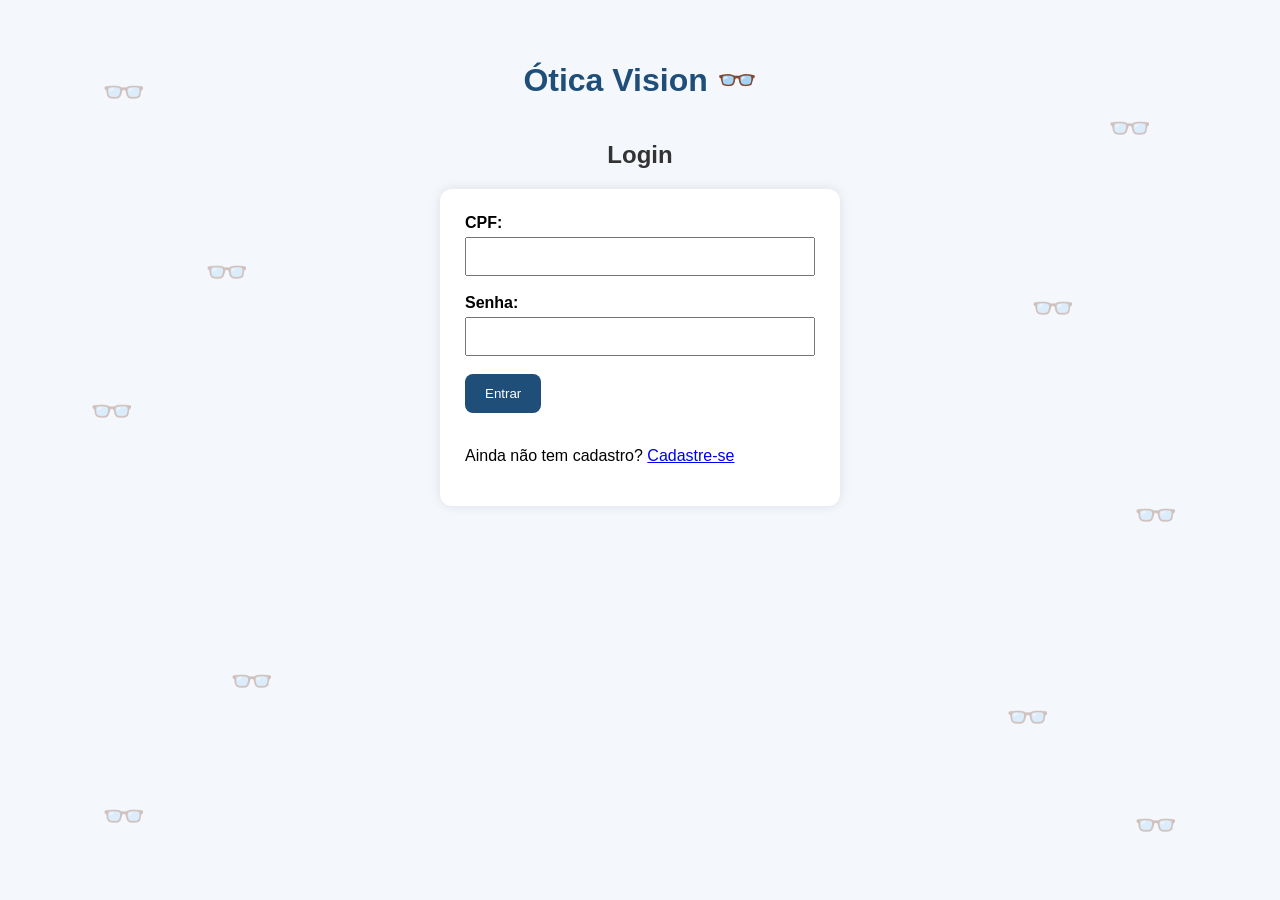
<file: index.html>
<!DOCTYPE html>
<html lang="pt-BR">

<head>
    <meta charset="UTF-8">
    <title>Ótica Vision - Login</title>
    <link rel="stylesheet" href="style.css">
</head>

<body>
    <h1>Ótica Vision 👓</h1>
    <h2>Login</h2>

    <form>
      <label>CPF:</label>
      <input type="text" id="loginCpf" maxlength="11">

        <br><br>

        <label>Senha:</label>
        <input type="password" id="loginSenha">

        <br><br>
        
        <button type="button" id="btnLogin">Entrar</button>

        <br><br>

        <p>
            Ainda não tem cadastro?
            <a href="cadastro.html">Cadastre-se</a>
        </p>

    </form>

    <span class="oculos oculos1">👓</span>
    <span class="oculos oculos2">👓</span>
    <span class="oculos oculos3">👓</span>
    <span class="oculos oculos4">👓</span>
    <span class="oculos oculos5">👓</span>
    <span class="oculos oculos6">👓</span>
    <span class="oculos oculos7">👓</span>
    <span class="oculos oculos8">👓</span>
    <span class="oculos oculos9">👓</span>
    <span class="oculos oculos10">👓</span>

    <script scr="script,js"></script>

    <script src="login.js"></script>

    </body>
    </html>
</file>
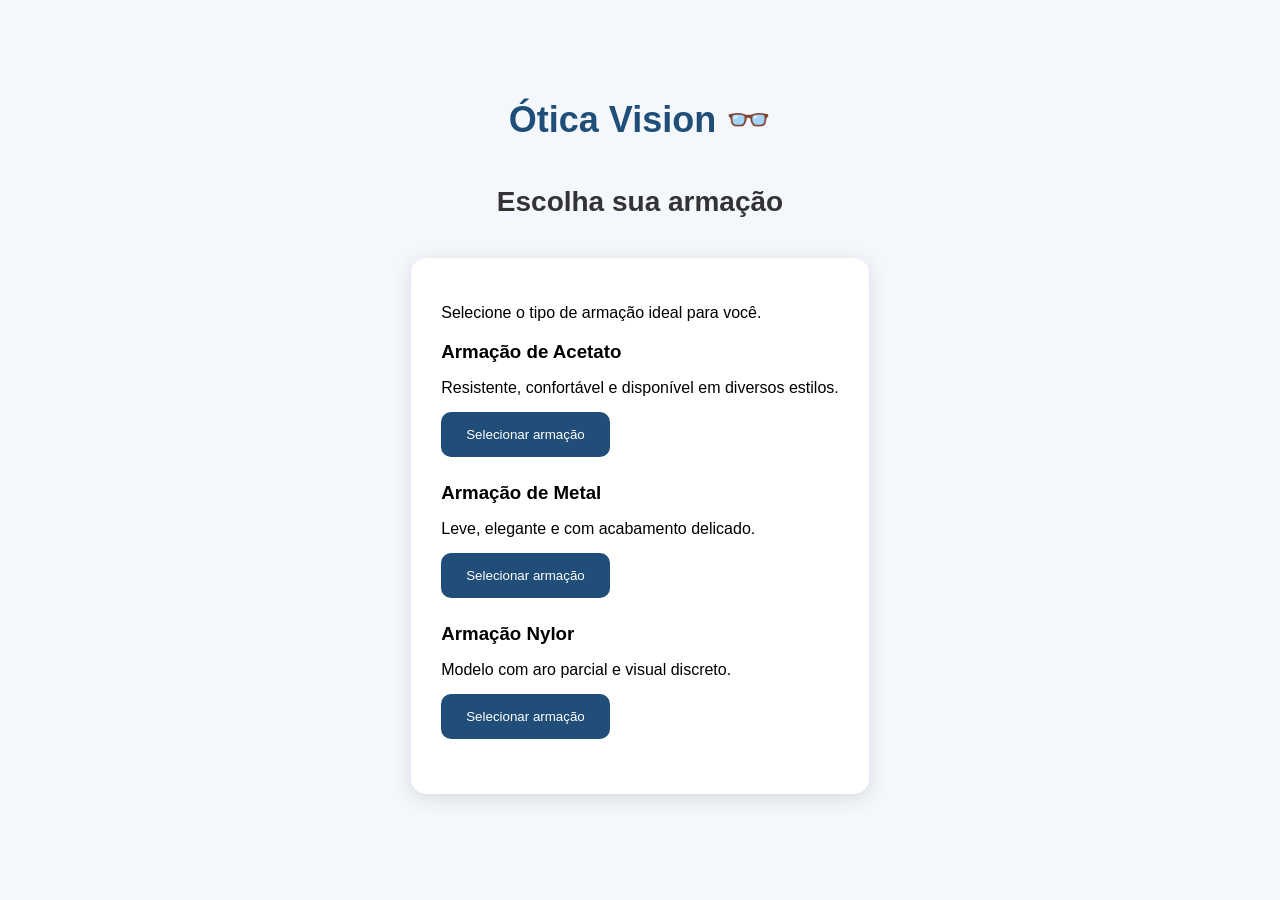
<file: armacoes.html>
<!DOCTYPE html>
<html lang="pt-BR">
<head>
    <meta charset="UTF-8">
    <meta name="viewport" content="width=device-width, initial-scale=1.0">
    <title>Armações - Ótica Vision</title>
    <link rel="stylesheet" href="style.css">
</head>
<body>
    <header class="cabecalho-armacoes">
    <h1>Ótica Vision 👓</h1>
    <h2>Escolha sua armação</h2>
</header>
    <main class="pagina-armacoes">
        <p>Selecione o tipo de armação ideal para você.</p>

        <section class="opcoes-armacoes">
            <div class="card-armacao">
                <h3>Armação de Acetato</h3>
                <p>Resistente, confortável e disponível em diversos estilos.</p>
                <button type="button"
                    onclick="selecionarArmacao('Acetato')">
                    Selecionar armação
                </button>
            </div>

            <div class="card-armacao">
                <h3>Armação de Metal</h3>
                <p>Leve, elegante e com acabamento delicado.</p>
                <button type="button"
                    onclick="selecionarArmacao('Metal')">
                    Selecionar armação
                </button>
            </div>

            <div class="card-armacao">
                <h3>Armação Nylor</h3>
                <p>Modelo com aro parcial e visual discreto.</p>
                <button type="button"
                    onclick="selecionarArmacao('Nylor')">
                    Selecionar armação
                </button>
            </div>
        </section>

        <p id="mensagemArmacao" role="status"></p>
    </main>

    <script src="armacoes.js"></script>
</body>
</html>
</file>
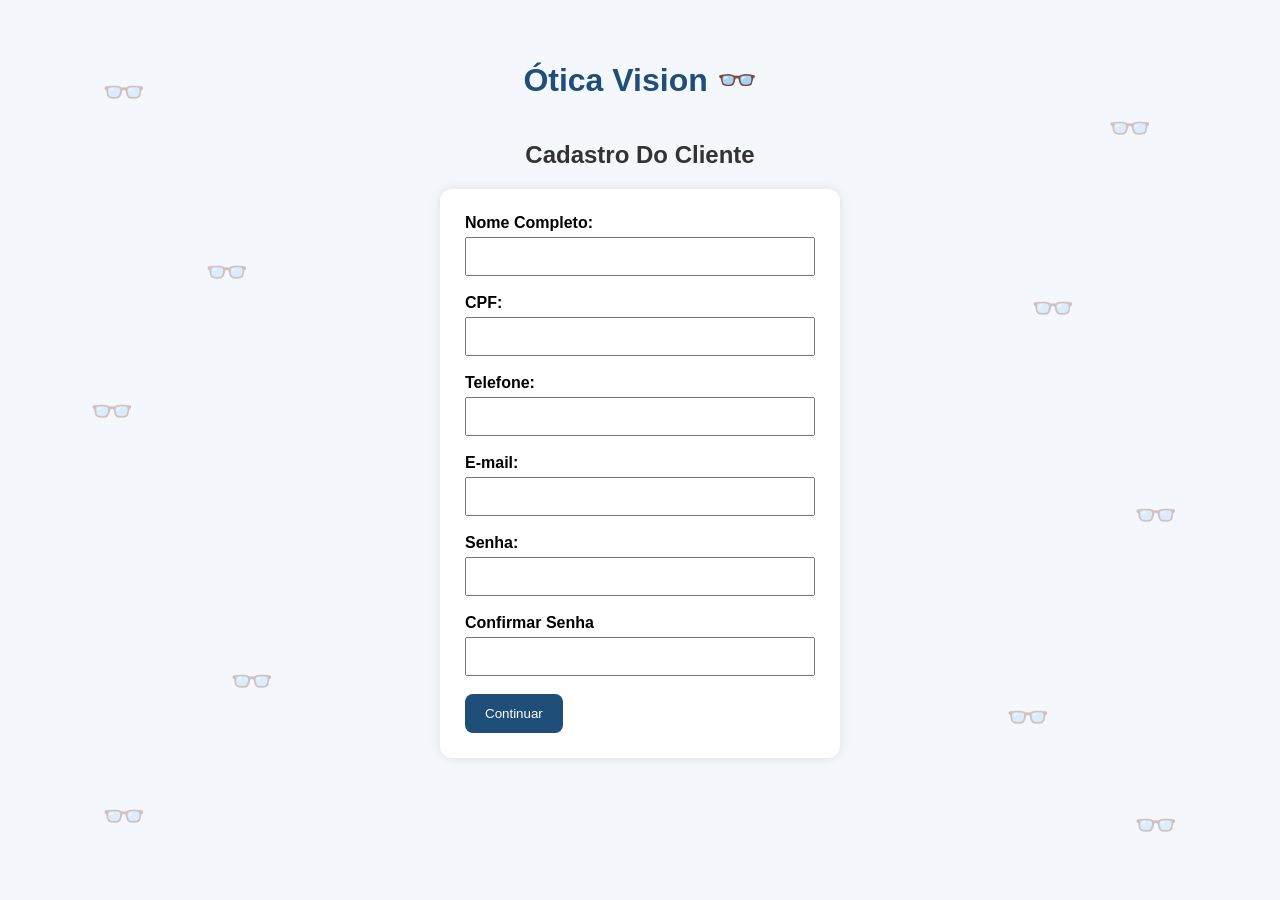
<file: cadastro.html>
<!DOCTYPE html>
<html lang="pt-BR">

<head> 
      <meta charset="UTF-8">
      <title>Ótica Visions</title>
      <link rel="stylesheet" href="style.css">
</head>

<body>
<h1>Ótica Vision 👓</h1>
<h2>Cadastro Do Cliente</h2>

<form>
    <label>Nome Completo:</label>
    <input type="text" id="nome">

    <br><br>

    <label>CPF:</label>
    <Input type="text" id="cpf" maxlength="11">

        <br><br>

    <label>Telefone:</label>
    <input type="text" id="telefone" maxlength="11">

    <br><br>

    <label>E-mail:</label>
    <input type="email" id="email" required>

    <br><br>

    <label>Senha:</label>
    <input type="password" id="senha" minlength="6" required>

    <br><br>

    <label>Confirmar Senha</label>
    <input type="password" id="confirmarsenha" minlength="6" required>

    <br><br>

    <button type="button" id="btnCadastro">Continuar</button>


    </form>

    <span class="oculos oculos1">👓</span>
    <span class="oculos oculos2">👓</span>
    <span class="oculos oculos3">👓</span>
    <span class="oculos oculos4">👓</span>
    <span class="oculos oculos5">👓</span>
    <span class="oculos oculos6">👓</span>
    <span class="oculos oculos7">👓</span>
    <span class="oculos oculos8">👓</span>
    <span class="oculos oculos9">👓</span>
    <span class="oculos oculos10">👓</span>

    <script src="script.js"></script>


        
    </body>
    </html>
</file>
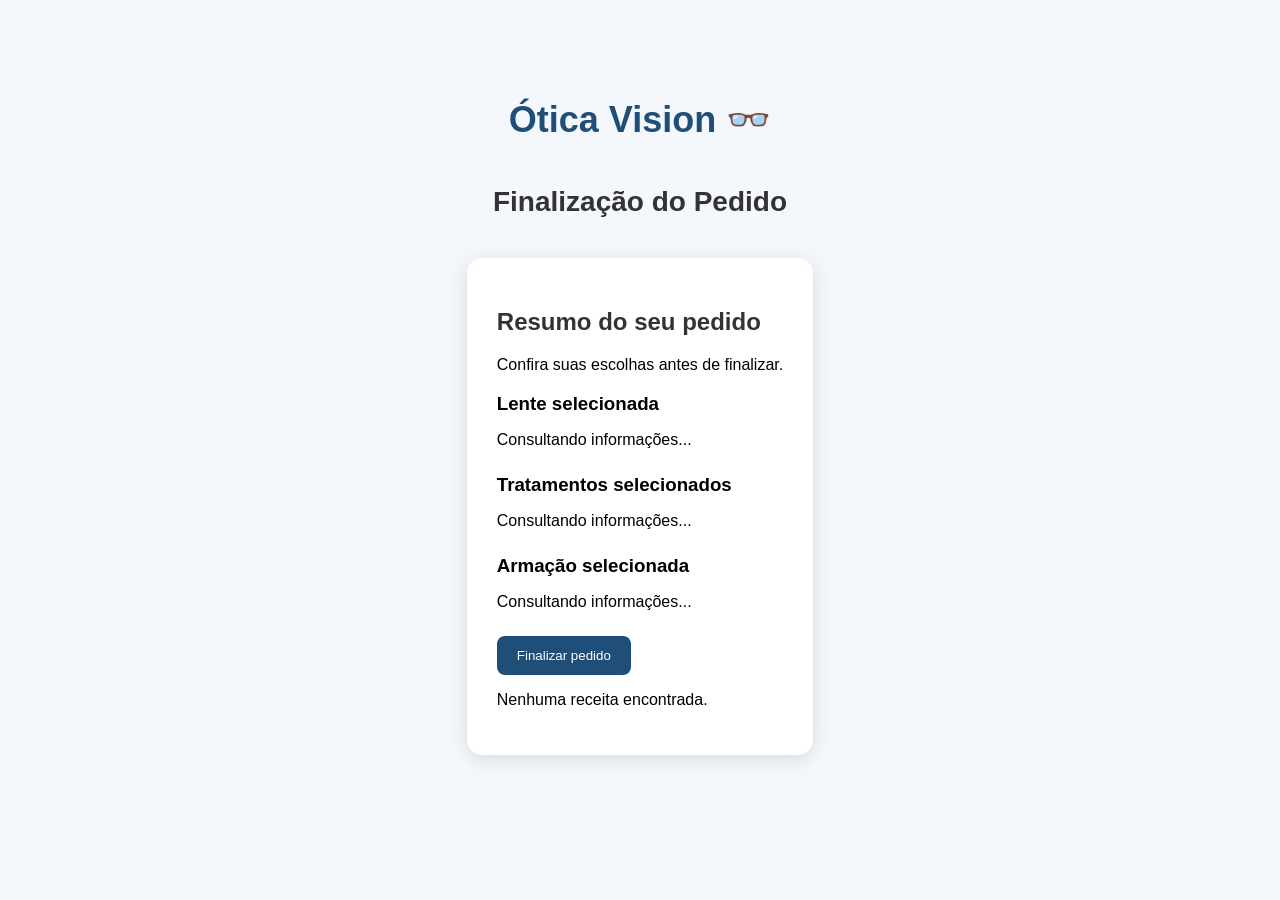
<file: pedido.html>
<!DOCTYPE html>
<html lang="pt-BR">
<head>
    <meta charset="UTF-8">
    <meta name="viewport" content="width=device-width, initial-scale=1.0">
    <title>Finalizar Pedido - Ótica Vision</title>
    <link rel="stylesheet" href="style.css">
</head>
<body>

    <header class="cabecalho-armacoes">
        <h1>Ótica Vision 👓</h1>
        <h2>Finalização do Pedido</h2>
    </header>

    <main class="pagina-armacoes">
        <h2>Resumo do seu pedido</h2>

        <p>Confira suas escolhas antes de finalizar.</p>

        <section class="opcoes-armacoes">
            <div class="card-armacao">
                <h3>Lente selecionada</h3>
                <p id="resumoLente">Consultando informações...</p>
            </div>

            <div class="card-armacao">
                <h3>Tratamentos selecionados</h3>
                <p id="resumoTratamentos">Consultando informações...</p>
            </div>

            <div class="card-armacao">
                <h3>Armação selecionada</h3>
                <p id="resumoArmacao">Consultando informações...</p>
            </div>
        </section>

        <button type="button" id="btnFinalizar">
            Finalizar pedido
        </button>

        <p id="mensagemPedido" role="status"></p>
    </main>

    <script src="pedido.js"></script>
</body>
</html>
</file>
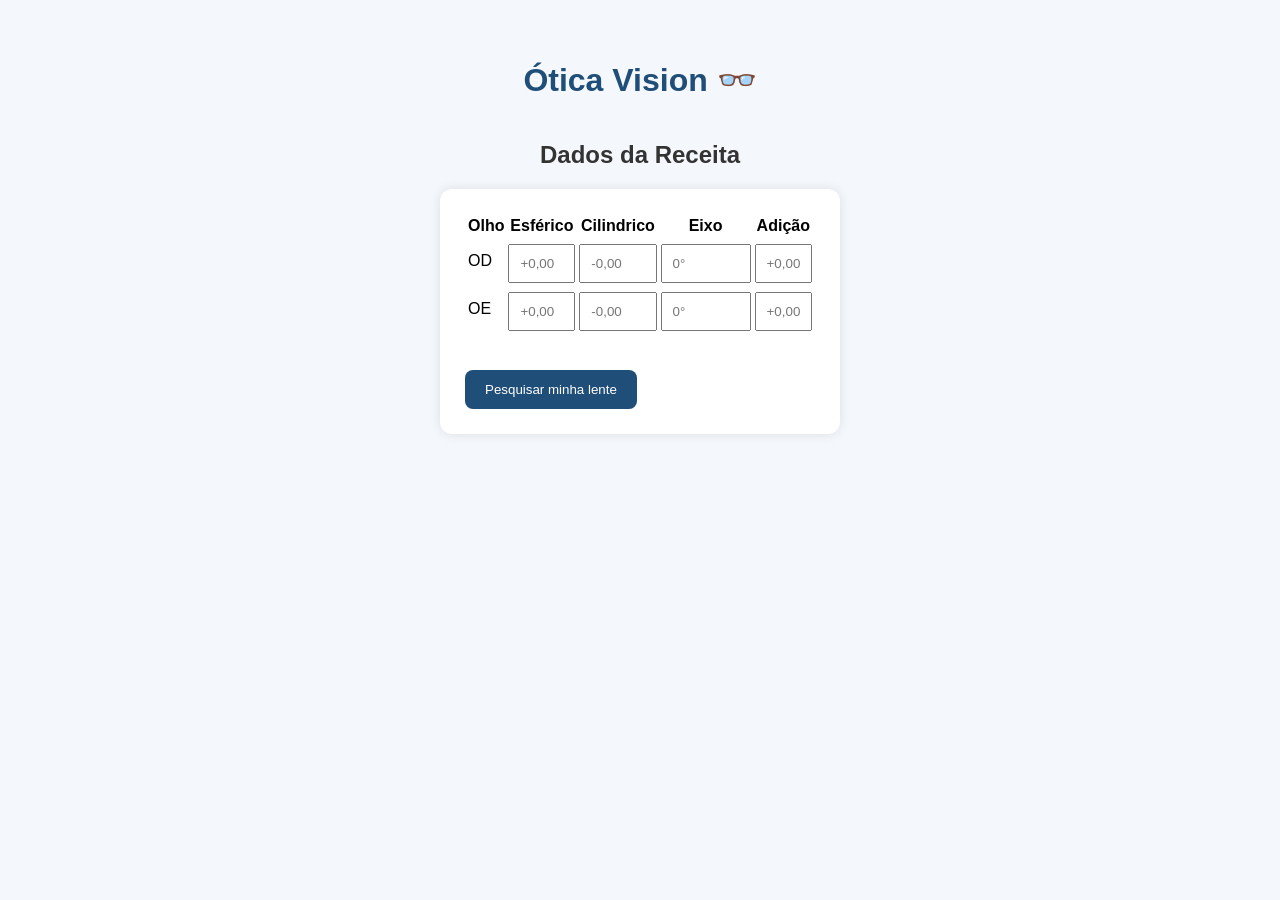
<file: receita.html>
<!DOCTYPE html>
<html lang="pt-BR">

<head> 
<meta charset="UTF-8">
<title>Receita - Ótica Vision</title>
<link rel="stylesheet" href="style.css">
</head>

<body>
    <h1>Ótica Vision 👓</h1>
    <h2>Dados da Receita</h2>

<form>
   <table>
    <tr>
        <th>Olho</th>
        <th>Esférico</th>
        <th>Cilindrico</th>
        <th>Eixo</th>
        <th>Adição</th>
    </tr>

    <tr>
        <td>OD</td>
        <td><input type="text" id="odEsferico" placeholder="+0,00">
        <td><input type="text" id="odCilindrico" placeholder="-0,00">
        <td><input type="number" id="odEixo" min="0" max="180" placeholder="0°">
        <td><input type="text"  id="odAdicao" placeholder="+0,00"></td>
    </tr>

    <tr>
        <td>OE</td>
         <td><input type="text" id="oeEsferico" placeholder="+0,00">
        <td><input type="text" id="oeCilindrico" placeholder="-0,00">
        <td><input type="number" id="oeEixo" min="0" max="180" placeholder="0°">
        <td><input type="text"  id="oeAdicao" placeholder="+0,00"></td>
    </tr>
    
   </table>

    <br><br>

    <button type="button" id="btnPesquisar">
        Pesquisar minha lente
    </button>  
    <div id="resultadoLentes"></div>

    
<div id="secaoTratamentos" style="display: none;">
    <h2>Escolha os tratamentos das suas lentes</h2>

    <p>Selecione os tratamentos desejados:</p>

    <label>
        <input type="checkbox" name="tratamento" value="Antirreflexo">
        Antirreflexo
    </label>

    <label>
        <input type="checkbox" name="tratamento" value="Filtro de luz azul">
        Filtro de luz azul
    </label>

    <label>
        <input type="checkbox" name="tratamento" value="Fotossensível">
        Fotossensível
    </label>

    <label>
        <input type="checkbox" name="tratamento" value="Antirrisco">
        Antirrisco
    </label>

    <button type="button" id="btnSalvarTratamentos">
        Salvar tratamentos
    </button>
    <button type="button"
        id="btnContinuarArmacoes"
        style="display: none; margin-top: 15px;">
    Continuar para escolha da armação
</button>
</div>



</form>

  <script src="receita.js"></script>

</body>
</html>
</file>
<file: style.css>
body {
    font-family:Arial, sans-serif;
    background-color: #f4f7fb;
    margin: 0;
    padding: 40px;
    display: flex;
    flex-direction: column;
    align-items: center;
}

h1 {
    color: #1f4e79;
}

h2 {
    color: #333; 
}

form {
    background-color: white;
    padding: 25px;
    width: 350px;
    border-radius: 12px;
    box-shadow: 0 0 12px rgba(0, 0, 0, 0.1);
}

label { 
    font-weight: bold;
}

input{
    width: 100%;
    padding: 10px;
    margin-top: 5px;
    box-sizing: border-box;
}

button{
    background-color: #1f4e79;
    color: white;
    padding: 12px 20px;
    border: none;
    border-radius: 8px;
    cursor: pointer;
}
.oculos{
    position: absolute;
    font-size: 35px;
    opacity: 0.30;

}
.oculos1 {
    top: 8%;
    left: 8%;
}
.oculos2 {
    top: 12%;
    right: 10%;
}
.oculos3 {
    top: 28%;
    left: 16%;
}
.oculos4 {
    top: 32%;
    right: 16%;
}
.oculos5 {
    bottom: 52%;
    left: 7%;
}
.oculos6 {
    top: 55%;
    right: 8%;
}
.oculos7 {
    bottom: 22%;
    left: 18%;
}
.oculos8 {
    bottom: 18%;
    right: 18%;
}
.oculos9 {
    bottom:7%;
    left: 8%;
}
.oculos10 {
    bottom: 6%;
    right: 8%
}

#odEixo,
#oeEixo {
    width: 90px;
    min-width: 90px;
    box-sizing: border-box;
}

/* AREA DAS OPÇÕES DE LENTES */

#opcoesIndices{
    margin-top: 20px;
}

.opcao-indice { 
    background: #ffffff;
    border: 1px solid #s9e7f5;
    border-radius: 14px;
    margin-bottom: 15px;
    box-shadow: 0 3px 10px rgba(0, 0, 0, 0.05);

}
.opcao-indice h3 {
    color: #10213d;
    margin-top: 0;
    margin-bottom: 8px;
}

.opcao-indice p {
    color: #444;
    margin-bottom: 15px;
    line-height: 1.5;
}

.opcao-indice button {
    background: #1478bd;
    color: white;
    border: none;
    border-radius: 9px;
    padding: 11px 18px;
    cursor: pointer;
    font-size: 15px;
}

.opcao-indice button:hover{
    background: #0d639e;
}

.btn-opcoes {
    width: 100%;
    margin-top: 15px;
    background: #147ubd;
    color: white;
    border: none;
    border-radius: 9px;
    padding: 14px;
    font-size: 16px;
    cursor: pointer;
}

.opcao-indice{
    display: flex;
    align-items: center;
    gap: 18px;
}

.numero-indice {
    min-width: 65px;
    height: 65px;
    border-radius: 50%;
    background: #e6f3ff;
    color: #075a9c;
    display: flex;
    align-items: center;
    justify-content:center;
    font-size: 21px;
    font-weight: bold;
}

.info-indice {
    flex: 1;
}

.info-indice h3 {
    margin: 0 0 6px 0;
}

.info-indice p {
    margin: 0;
}

.opcao-indice button{
    flex-shrink:0;
}

/* CAMPOS DA LENTE MULTIFOCAL */

.opcao-campo {
    display: grid;
    grid-template-colums: 65px 140px 1fr 120px;
    align-items: center;
    gap: 15px;
    
    margin-top: 15px;
    padding: 18px;

    background: white;
    border-radius: 10px;
    box-shadow: 0 3px 10px rgba(0, 0, 0, 0.05);

    width: 100%;
    box-sizing: border-box;

}

.opcao-campo::before {
    content: "MF";
    min-width: 65px;
    height: 65px;
    border-radius: 50%;
    background: #e6f3ff;
    color: #075a9c;
    display: flex;
    align-items: center;
    justify-content: center;
    font-size: 19px;
    font-weight: bold;
}

.opcao-campo h3 {
    margin: 0;
    color: #10213d;
    font-size: 18px;
}

.opcao-campo p {
    margin: 0;
    line-height: 1.4;
    color: #444;
    min-width: 0;
}

.opcao-campo button {
    background: #147bbd;
    color: white;
    border: none;
    border-radius: 9px;
    padding: 14px;
    font-size: 16px;
    cursor: pointer;
}


/* TRATAMENTOS DAS LENTES */

#secaoTratamentos {
    margin-top: 30px;
    padding: 25px;
    background-color: #ffffff;
    border-radius: 15px;
    text-align: left;
}

#secaoTratamentos h2 {
    text-align: center;
    margin-bottom: 15px;
}

#secaoTratamentos p {
    text-align: center;
    margin-bottom: 25px;
}

#secaoTratamentos label {
    display: flex;
    align-items: center;
    justify-content: flex-start;
    gap: 12px;
    margin-bottom: 15px;
    padding: 14px;
    border: 1px solid #dddddd;
    border-radius: 10px;
    cursor: pointer;
    font-weight: 500;
}

#secaoTratamentos input[type="checkbox"] {
    appearance: auto;
    width: 18px;
    height: 18px;
    margin: 0;
    flex-shrink: 0;
    accent-color: #245582;
}

#btnSalvarTratamentos {
    display: block;
    margin: 25px auto 0;
    padding: 14px 25px;
    background-color: #245582;
    color: white;
    border: none;
    border-radius: 10px;
    cursor: pointer;
}

#btnSalvarTratamentos:hover {
    background-color: #173c60;
}
/* Página de seleção de armações */

.pagina-armacoes {
    background-color: white;
    max-width: 500px;
    margin: 30px auto;
    padding: 30px;
    border-radius: 15px;
    box-shadow: 0 4px 20px rgba(0, 0, 0, 0.12);
}

.pagina-armacoes h1 {
    color: #1f4e79;
}

.pagina-armacoes h2 {
    color: #333;
}

.card-armacao {
    margin-bottom: 25px;
}

.card-armacao h3 {
    margin-bottom: 12px;
}

.card-armacao p {
    margin-bottom: 15px;
}

.card-armacao button {
    background-color: #214e78;
    color: white;
    border: none;
    border-radius: 10px;
    padding: 15px 25px;
    cursor: pointer;
}

.card-armacao button:hover {
    background-color: #173b5c;
}

#mensagemArmacao {
    margin-top: 20px;
    font-weight: bold;
    color: #214e78;
}/* Cabeçalho da página de armações */

.cabecalho-armacoes {
    max-width: 500px;
    margin: 35px auto 20px;
    text-align: center;
}

.cabecalho-armacoes h1 {
    color: #1f4e79;
    font-size: 36px;
    margin-bottom: 45px;
}

.cabecalho-armacoes h2 {
    color: #333;
    font-size: 28px;
    margin-bottom: 20px;
}

/* Caixa branca das armações */

.pagina-armacoes {
    background-color: white;
    max-width: 500px;
    margin: 0 auto 30px;
    padding: 30px;
    border-radius: 15px;
    box-shadow: 0 4px 20px rgba(0, 0, 0, 0.12);
}
</file>
